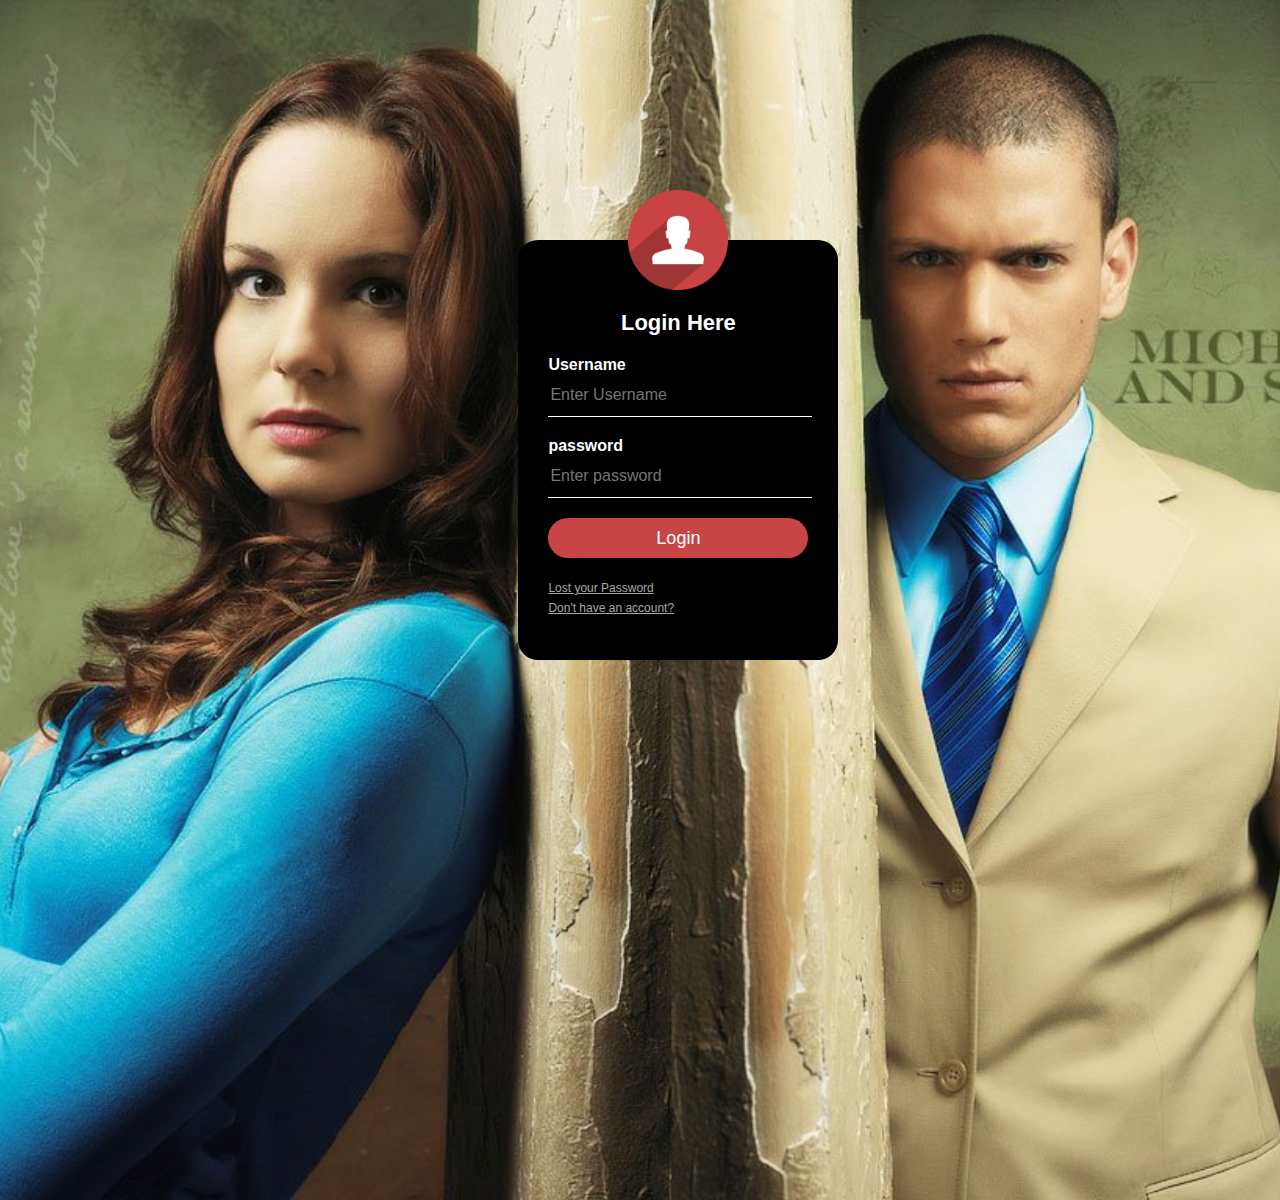
<file: index.html>
<!DOCTYPE html>
<html lang="en">

<head>
    <meta charset="UTF-8">
    <title>log in page</title>
    <link rel="stylesheet" type="text/css" href="style%20LN.css">
</head>

<body>
    <div class="loginbox">

        <img src="icon/cr.png" style="
    height: 100px;
    width: 100px;
    position: absolute;
    top: -12%;
    left: calc(50% - 50px);">
    
    <h1>Login Here</h1>
    <form>
        <p>Username</p>
        <input type="text" name="" placeholder="Enter Username">
        <p>password</p>
        <input type="password" name="" placeholder="Enter password">
        <input type="submit" name="" value="Login">
        <a href="#">Lost your Password</a><br>
        <a href="htmlSU.html">Don't have an account?</a>
    </form>

    </div>

</body>

</html>
</file>
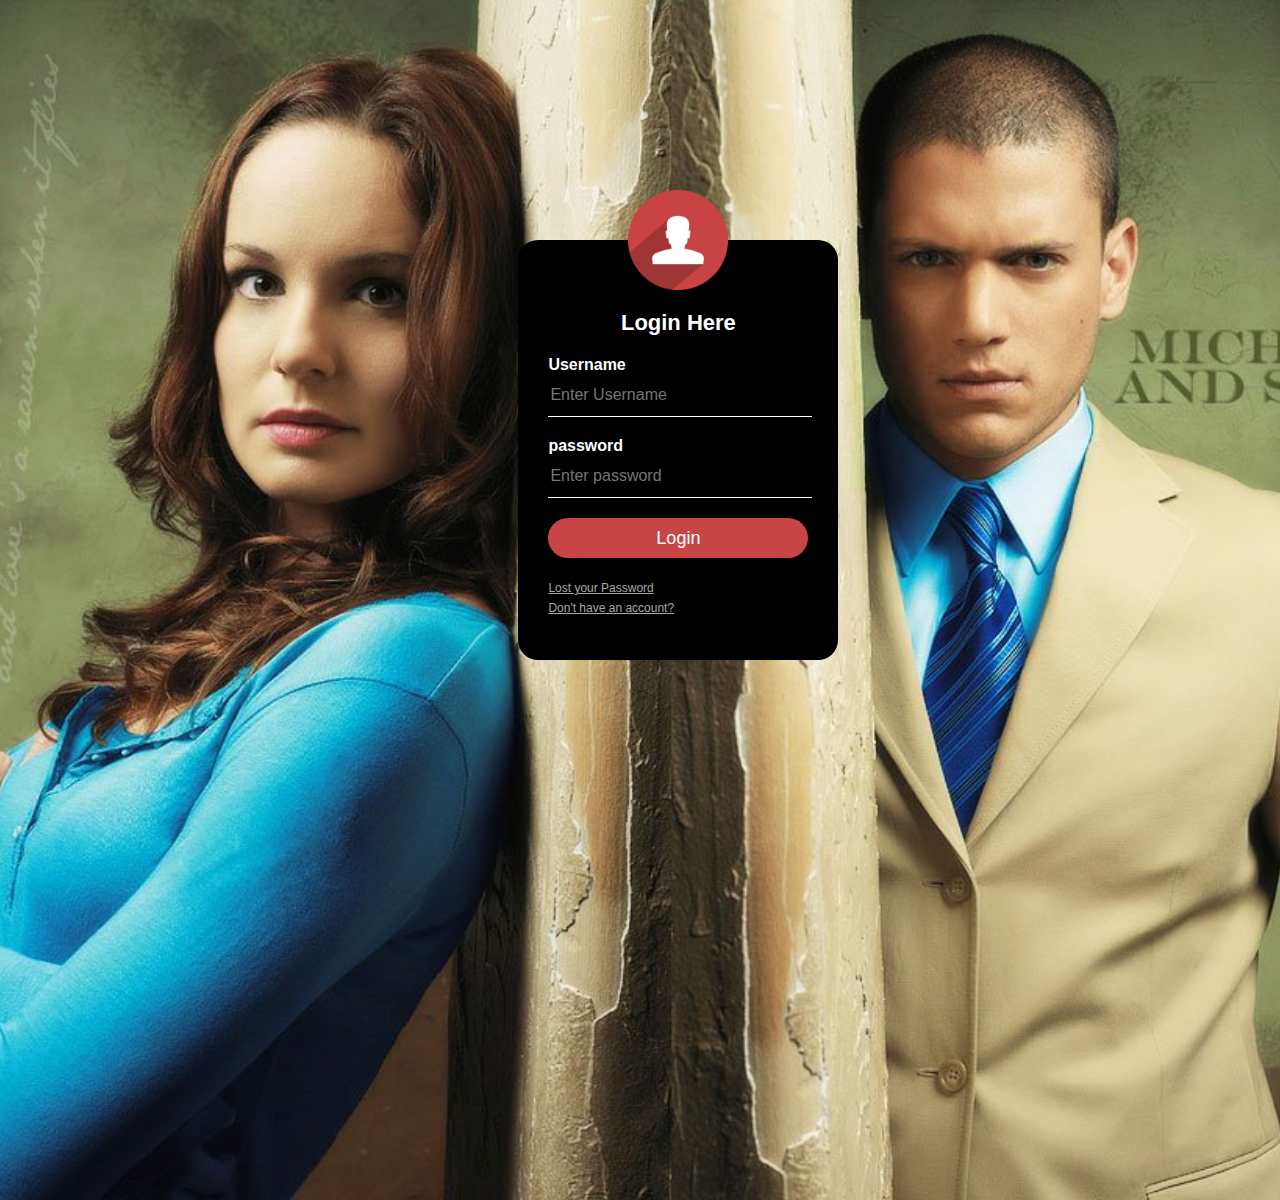
<file: htmlLN.html>
<!DOCTYPE html>
<html lang="en">

<head>
    <meta charset="UTF-8">
    <title>log in page</title>
    <link rel="stylesheet" type="text/css" href="style%20LN.css">
</head>

<body>
    <div class="loginbox">

        <img src="icon/cr.png" style="
    height: 100px;
    width: 100px;
    position: absolute;
    top: -12%;
    left: calc(50% - 50px);">
    
    <h1>Login Here</h1>
    <form>
        <p>Username</p>
        <input type="text" name="" placeholder="Enter Username">
        <p>password</p>
        <input type="password" name="" placeholder="Enter password">
        <input type="submit" name="" value="Login">
        <a href="#">Lost your Password</a><br>
        <a href="file:///C:/Users/Sakib%20Khan/Desktop/B%20vs%20G/htmlSU.html">Don't have an account?</a>
    </form>

    </div>

</body>

</html>
</file>
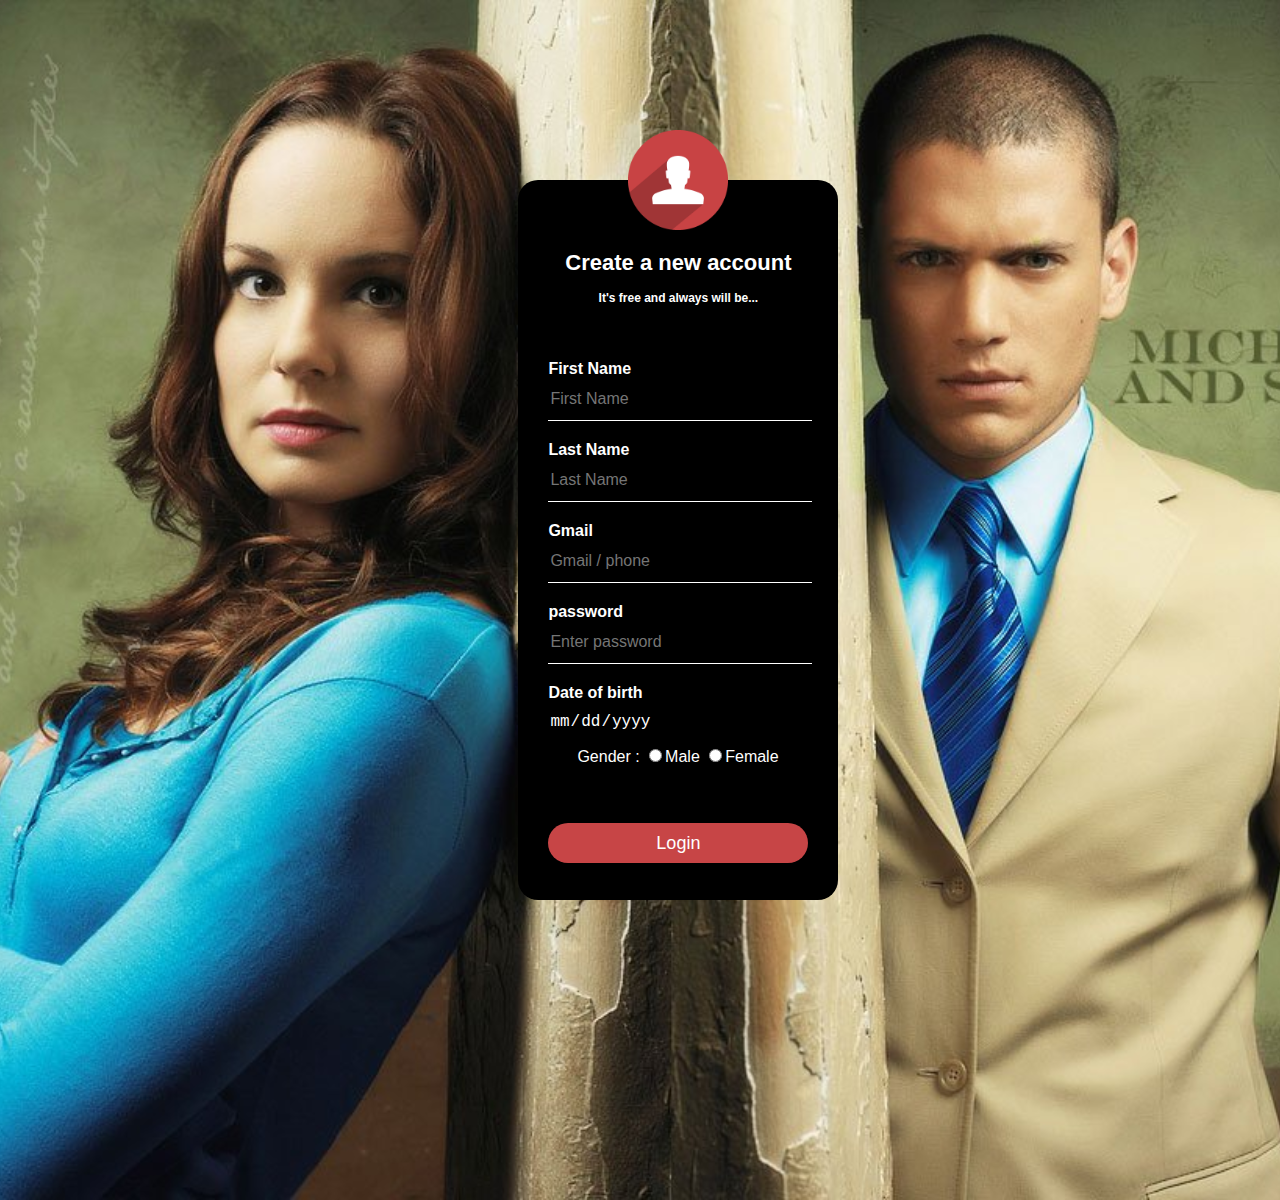
<file: htmlSU.html>
<!DOCTYPE html>
<html lang="en">

<head>
    <meta charset="UTF-8">
    <title>Register Form</title>
    <link rel="stylesheet" type="text/css" href="styleSU.css">
</head>

<body>
    <div class="loginbox">

        <img src="icon/cr.png" style="
    height: 100px;
    width: 100px;
    position: absolute;
    top: -7%;
    left: calc(50% - 50px);">
    
    <h1>Create a new account</h1>
    <h4>It's free and always will be...</h4>
    <form>
        <p>First Name</p>
        <input type="text" name="" placeholder="First Name">
        <p>Last Name</p>
        <input type="text" name="" placeholder="Last Name">
        <p>Gmail</p>
        <input type="text" name="" placeholder="Gmail / phone">
        
        <p>password</p>
        <input type="password" name="" placeholder="Enter password">
        <p>Date of birth</p>
        <input type="date" name="" placeholder="">
        </form>
        <input type="submit" name="" value="Login">
        </div>
        
        <div class="singupbox">
        
        <form>
<tabil>
           
         <tr>
                 <td>
                     Gender :
                 </td>
                     <td>
                        <input type="radio" name="Gender">Male
                        <input type="radio" name="Gender">Female
                     </td>
        </tr>
           
</tabil>
        
         </form>
        
    </div>
       
        
    

    

</body>

</html>
</file>
<file: styleSU.css>
body{
    margin: 0;
    padding: 0;
    height: 1200px;
    width: 1900px;
    background: url(image/ds.JPG);
    background-size: cover;
    background-position: center;
    font-family: sans-serif;
    
}
.loginbox{
    width: 320px;
    height: 720px;
    background: #000000;
    color: #fff;
    top: 60%;
    left: 53%;
    position: absolute;
    transform: translate(-50%,-50%);
    box-sizing: border-box;
    padding: 70px 30px;
    border-radius: 20px;
}

h1{
    margin: 0;
    padding: 0 0 20px;
    text-align: center;
    font-size: 22px;
}

h4{
    margin: -5px;
    padding: 0 0 60px;
    text-align: center;
    font-size: 12px;
}

.loginbox p{
    margin: 0;
    padding: 0;
    font-weight: bold;
}



.loginbox input{
    width: 100%;
    margin-bottom: 20px;
}

.loginbox input[type="text"], input[type="password"], input[type="date"]
{
    border: none;
    border-bottom: 1px solid #fff;
    background: transparent;
    outline: none;
    height: 40px;
    color: #fff;
    font-size: 16px;
}


.loginbox input[type="submit"]
{
    border: none;
    outline: none;
    height: 40px;
    background: #C74546;
    color: #fff;
    font-size: 18px;
    border-radius: 20px;  
    margin-top: 60px;
}

.loginbox input[type="submit"]:hover
{
    cursor: pointer;
    background: #ffc107;
    color: #000;
}



.loginbox a {
    text-decoration-style: none;
    font-size: 12px;
    line-height: 20px;
    color: darkgray;
}

.singupbox{
    width: 320px;
    background: #000000;
    color: #fff;
    top: 84%;
    left: 53%;
    position: absolute;
    transform: translate(-50%,-50%);
    box-sizing: border-box;
    padding: 5px 59px;
    
    
}



.gender{
    color: aqua;
}
</file>
